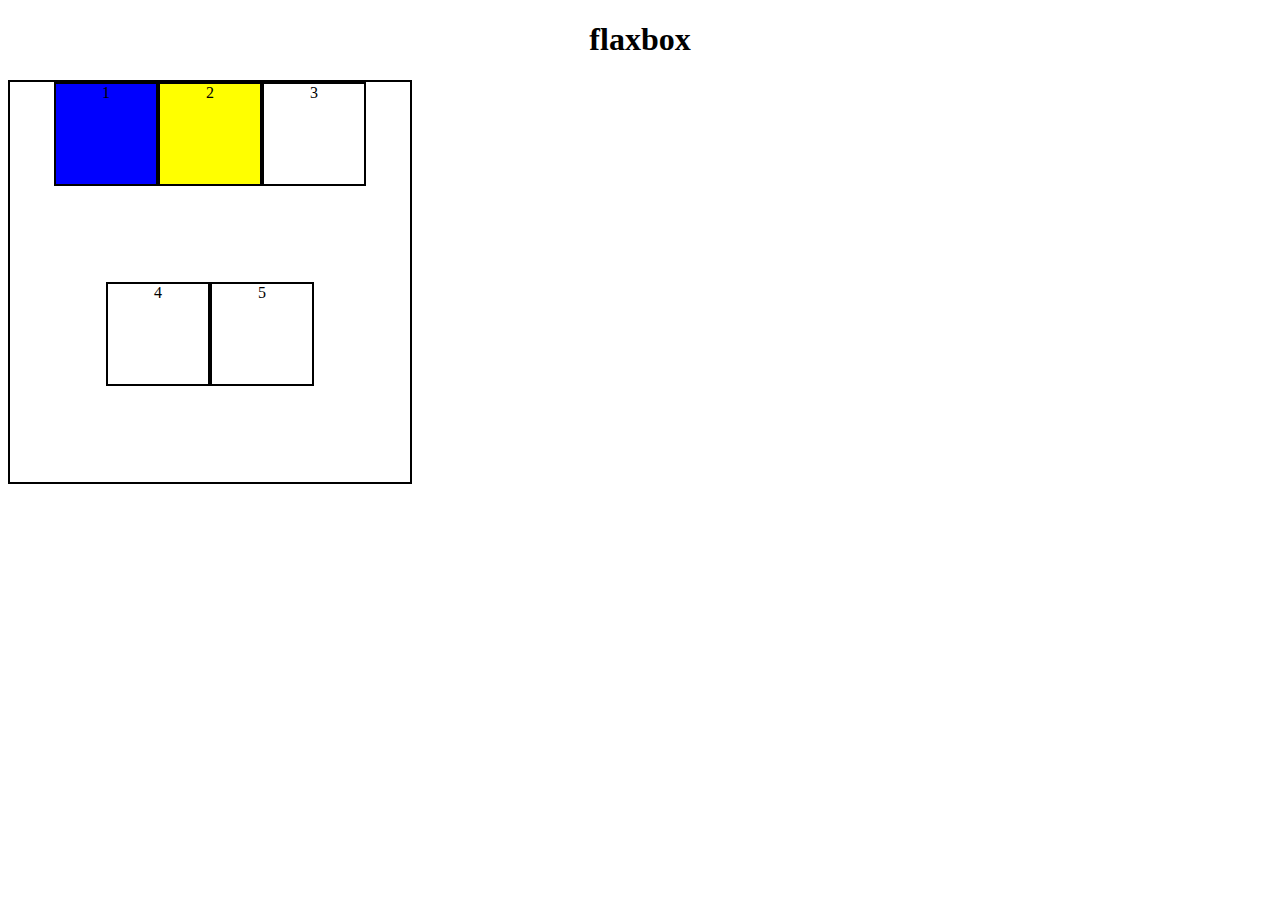
<file: index.html>
<!DOCTYPE html>
<html l>
<head>
    <title>flexbox</title>
    <link rel="stylesheet" href="index.css">
</head>
<body>
    <h1>flaxbox</h1>
    <div class="conteiner"> 
    <div class="box1">1</div>
    <div class="box2">2</div>
    <div class="box3">3</div>
    <div class="box4">4</div>
    <div class="box5">5</div>
    </div>
</body>
</html>
</file>
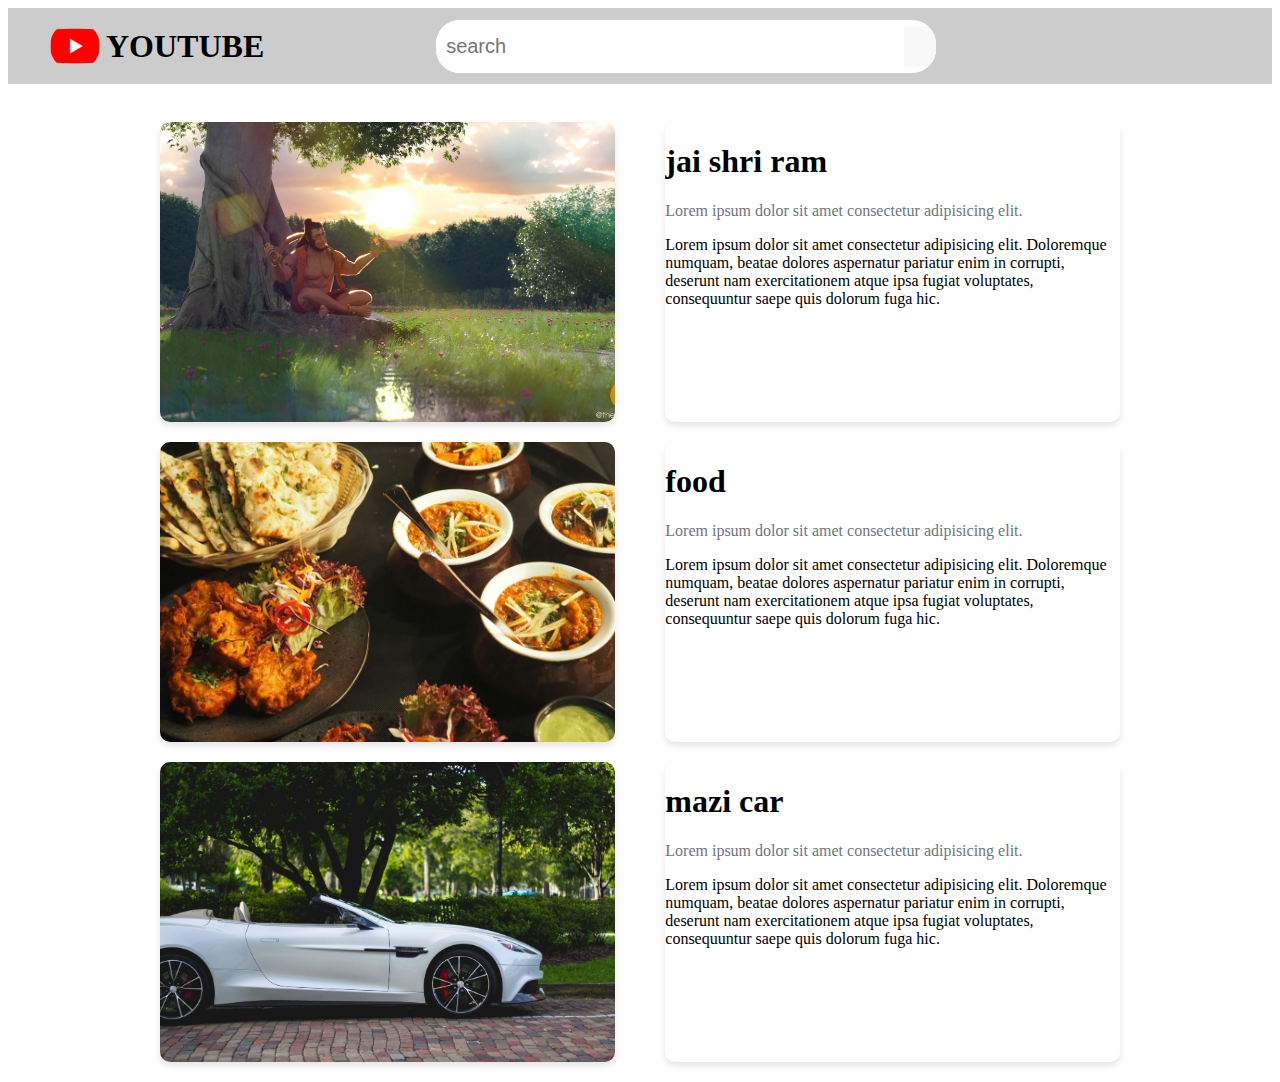
<file: project3 youtube/index.html>
<!DOCTYPE html>
<html lang="en">

<head>
    <meta charset="UTF-8">
    <meta name="viewport" content="width=device-width, initial-scale=1.0">
    <title>YOUTUBE page></title>
    <link rel="stylesheet" href="style.css">
</head>



<body>

    <nav id="navbar">
        <div id="logo">
            <img src="./image/logo.png" alt="myonlinemeal.com">
            <span id="title">YOUTUBE</span>
        </div>
        <div id="search">
            <input type="text" placeholder="search">
            <button><i class="fa-solid fa-magnifying-glass"></i></button>
        </div>
        <div></div>
    </nav>
    <br/>
    <div class="container">
        <div class="box">
            <img class="image-container" src="./image/background.jpg" alt="Nature Image">
        </div>
        <div class="box">
            <h1>jai shri ram </h1>
            <p class="muted-text">Lorem ipsum dolor sit amet consectetur adipisicing elit.</p>
            <p>Lorem ipsum dolor sit amet consectetur adipisicing elit. Doloremque numquam, beatae dolores aspernatur pariatur enim in corrupti, deserunt nam exercitationem atque ipsa fugiat voluptates, consequuntur saepe quis dolorum fuga hic.</p>
        </div>
    </div>
    <div class="container">
        <div class="box">
            <img class="image-container" src="./image/bg.jpg" alt="Nature Image">
        </div>
        <div class="box">
            <h1>food </h1>
            <p class="muted-text">Lorem ipsum dolor sit amet consectetur adipisicing elit.</p>
            <p>Lorem ipsum dolor sit amet consectetur adipisicing elit. Doloremque numquam, beatae dolores aspernatur pariatur enim in corrupti, deserunt nam exercitationem atque ipsa fugiat voluptates, consequuntur saepe quis dolorum fuga hic.</p>
        </div>
    </div>
    <div class="container">
        <div class="box">
            <img class="image-container" src="./image/car_photo.jpg" alt="Nature Image">
        </div>
        <div class="box">
            <h1>mazi car</h1>
            <p class="muted-text">Lorem ipsum dolor sit amet consectetur adipisicing elit.</p>
            <p>Lorem ipsum dolor sit amet consectetur adipisicing elit. Doloremque numquam, beatae dolores aspernatur pariatur enim in corrupti, deserunt nam exercitationem atque ipsa fugiat voluptates, consequuntur saepe quis dolorum fuga hic.</p>
        </div>
    </div>




</body>

</html>
</file>
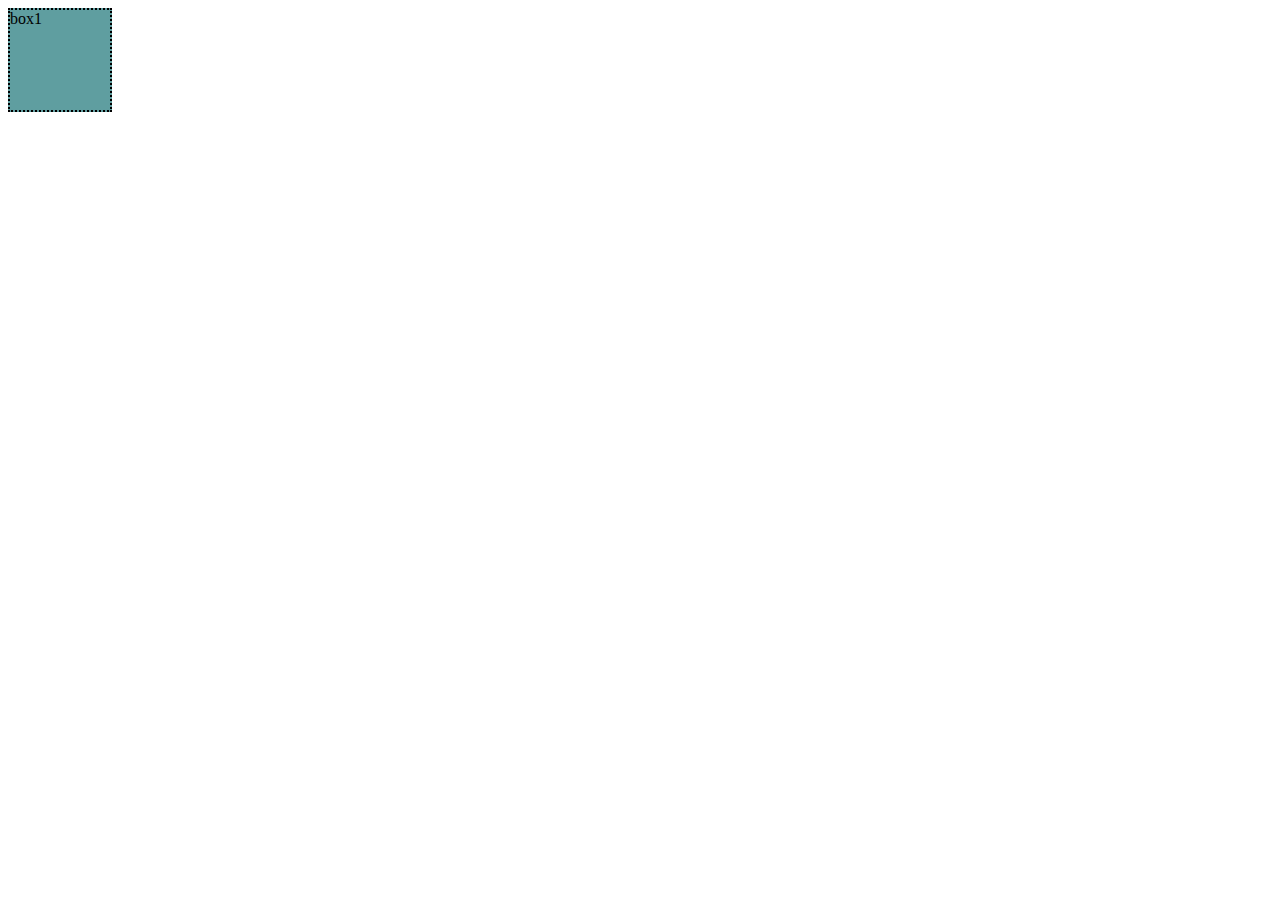
<file: learning.html>
<!DOCTYPE html>
<html>
<head>
    <title>Document</title>
    <link rel="stylesheet" href="style.css">
</head>
<body>
    <!-- <h1>flaxbox playground</h1>
    <div id="container">-->
    <div id="box1">box1</div>
   <!-- <div id="box2">box2</div>
    <div id="box3">box3</div>
    <div id="box4">box4</div>
    <div id="box5">box5</div> -->
      
</div>

</body>
</html>
</file>
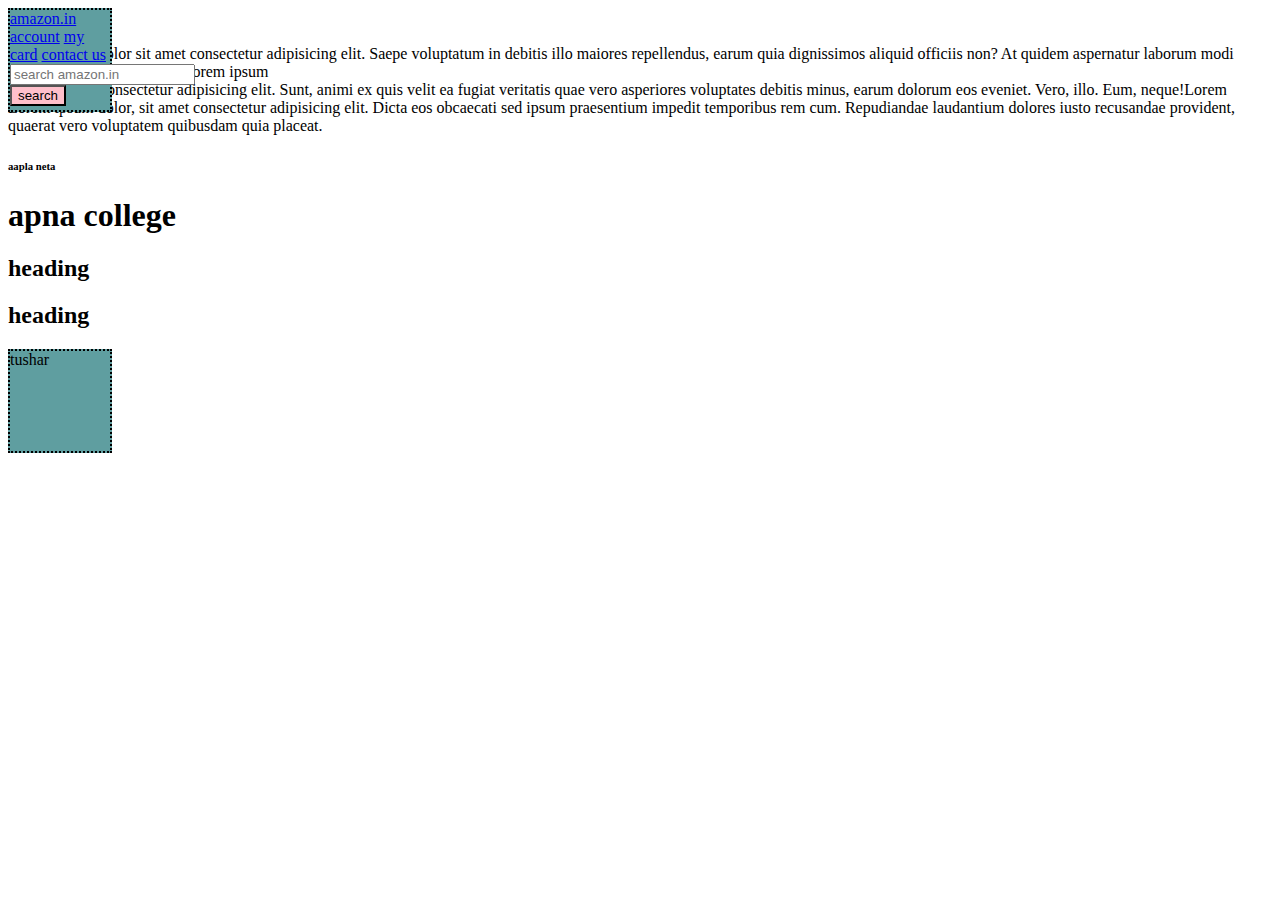
<file: text.html>
<!DOCTYPE html>
<html lang="en">
<head>
    <meta charset="UTF-8">
    <meta name="viewport" content="width=device-width, initial-scale=1.0">
    <title>Hello World</title>
    <link rel="stylesheet" href="style.css">
    <style>
        button {
            background-color: pink;
        }
    </style>
</head>
<body>
    <div id="navbar"> 
        <a id="logo" href="#">amazon.in</a>
        <a href="#">account</a>
        <a href="#">my card</a>
        <a href="#">contact us</a>  
        <input placeholder="search amazon.in">
        <button>search</button>
    </div>
  <!--  <h1 id="h1">heading 1</h1>
    <h1 id="h2">heading 2</h1>
    <h1 id="h3">heading 3</h1>
    <h1 id="h4">heading 4</h1>-->
    <button  *style="background-color: blue;"> click mi</button>
<p>Lorem ipsum dolor sit amet consectetur adipisicing elit. Saepe voluptatum in debitis illo maiores repellendus, earum quia dignissimos aliquid officiis non? At quidem aspernatur laborum modi perferendis voluptates rem Lorem ipsum <br>dolor sit amet consectetur adipisicing elit. Sunt, animi ex quis velit ea fugiat veritatis quae vero asperiores voluptates debitis minus, earum dolorum eos eveniet. Vero, illo. Eum, neque!Lorem Lorem ipsum dolor, sit amet consectetur adipisicing elit. Dicta eos obcaecati sed ipsum praesentium impedit temporibus rem cum. Repudiandae laudantium dolores iusto recusandae provident, quaerat vero voluptatem quibusdam quia placeat.
</p>
<h6>aapla neta</h6>
<!--<div id="outer">outer
    <div id="inner">inner
    </div>
    
</div>-->
<h1>apna college</h1> 
<h2>heading</h2>
<h2>heading</h2>
<div id="circle"></div>
<div id="circle">tushar</div>
</body>
</html>
</file>
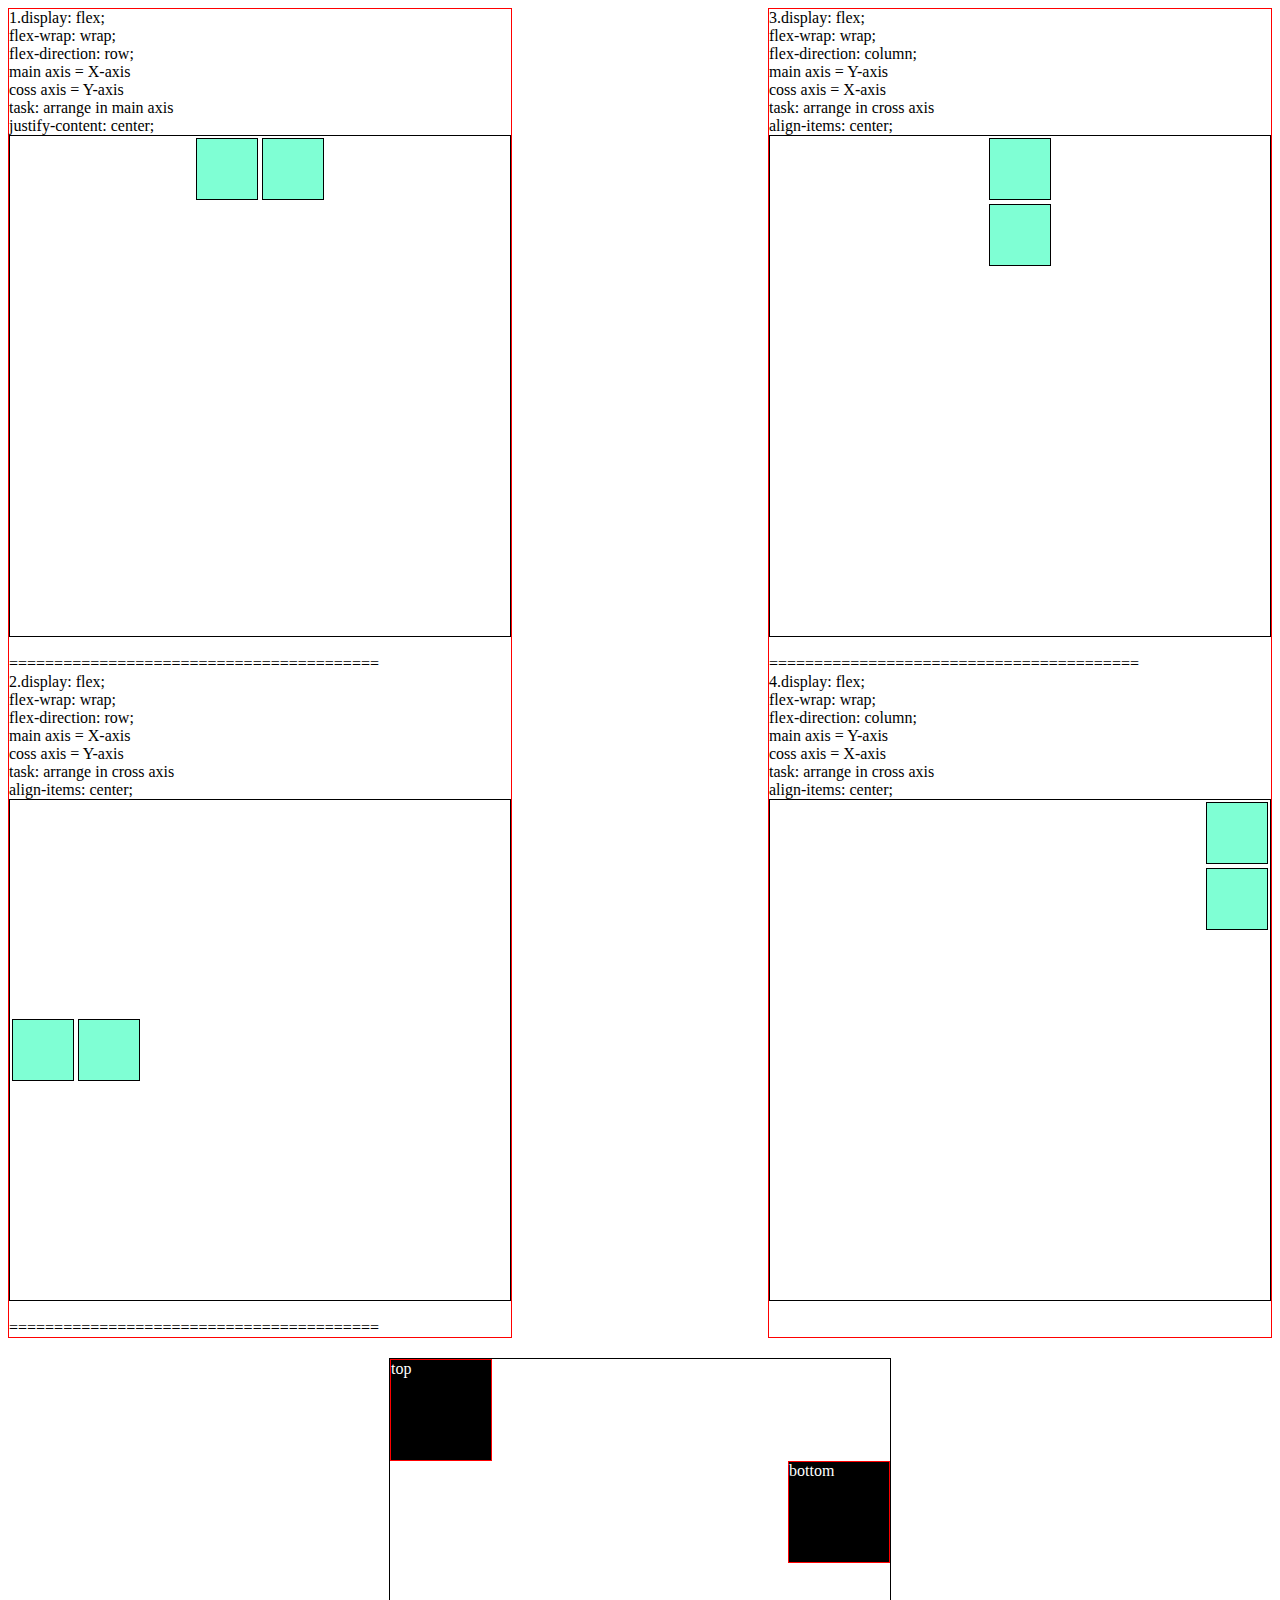
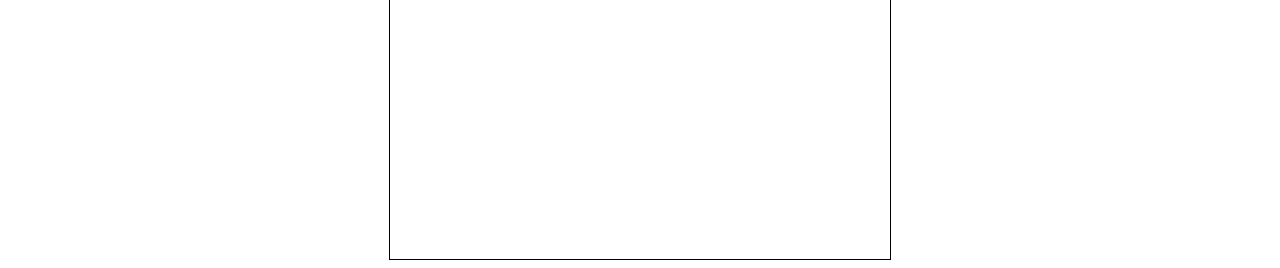
<file: Flex-example/flext-example.html>
<!DOCTYPE html>
<html>

<head>
    <link rel="stylesheet" href="./style.css">
    <title>Flex Box Example</title>
</head>

<body>
    <div style="display: flex; flex-wrap: wrap; flex-direction: row; justify-content: space-between;">
        <div style="border: 1px solid red;">
            1.display: flex;
            <br> flex-wrap: wrap;
            <br> flex-direction: row;
            <br> main axis = X-axis
            <br> coss axis = Y-axis
            <br> task: arrange in main axis
            <br>justify-content: center;
            <div class="container justify-row">
                <div class="box"></div>
                <div class="box"></div>
            </div>
            <br />=========================================<br />
            2.display: flex;
            <br> flex-wrap: wrap;
            <br> flex-direction: row;
            <br> main axis = X-axis
            <br> coss axis = Y-axis
            <br> task: arrange in cross axis
            <br>align-items: center;
            <div class="container align-row">
                <div class="box"></div>
                <div class="box"></div>
            </div>
            <br />=========================================<br />
        </div>
        <div style="border: 1px solid red;">
            3.display: flex;
            <br> flex-wrap: wrap;
            <br> flex-direction: column;
            <br> main axis = Y-axis
            <br> coss axis = X-axis
            <br> task: arrange in cross axis
            <br>align-items: center;
            <div class="container align-column">
                <div class="box"></div>
                <div class="box"></div>
            </div>
            <br />=========================================<br />
            4.display: flex;
            <br> flex-wrap: wrap;
            <br> flex-direction: column;
            <br> main axis = Y-axis
            <br> coss axis = X-axis
            <br> task: arrange in cross axis
            <br>align-items: center;
            <div class="container move-boxes">
                <div class="box"></div>
                <div class="box"></div>
            </div>
        </div>

    </div>
    <div style="display: flex; flex-direction: row; align-items: center; justify-content: center; margin-top: 20px;">
        <div class="container random-moves">
            <div class="box-test top-box">top</div>
            <div class="box-test bottom-box">bottom</div>
        </div>
    </div>


</body>

</html>
</file>
<file: index.css>
div{
    height: 100px;
    width: 100px;
    border: 2px solid black;  
    display: inline-block; 
}
body{
    text-align: center;
}

.conteiner{
    height: 400px;
    width: 400px;
    display: flex; 
    flex-direction: row;
    justify-content: center;
    align-items:start;
    flex-wrap: wrap ;
    /* align-content:center; */


}
.box1{
    /* height: 200px; */
    /* align-self:self-end ; */
    background-color: blue;
}
.box2{
    background-color: yellow;
}
.
</file>
<file: project3 youtube/style.css>
#navbar {
    position: relative;
    display: flex;
    align-items: center;
    justify-content: space-between;
}

#navbar::before {
    content: "";
    background-color: black;
    position: absolute;
    top: 0px;
    left: 0px;
    height: 100%;
    width: 100%;
    z-index: -1;
    opacity: 0.2;
}

#logo {
    display: flex;
    justify-content: center;
    align-items: center;
    margin: 10px 36px;
}

#logo img {
    height: 50px;
    margin: 3px 6px;
    border-radius: 50px;
}

#title {
    color: Black;
    font-size: 2rem;
    font-weight: bolder;
}

#search {
    position: relative;
    left: -100px;
    display: flex;
    justify-content: center;
    align-items: center;
    width: 100%;
    max-width: 500px;
    border: 1px solid #ccc;
    border-radius: 25px;
    overflow: hidden;
    background-color: white;
}

#search input {
    display: flex;
    border: none;
    padding: 15px 10px;
    outline: none;
    width: 100%;
    font-size: 20px;
}

#search button {
    background-color: #f8f8f8;
    border: none;
    padding: 20px 16px;
    cursor: pointer;
    transition: background-color 0.2s ease;
}

#src {
    border: 2px solid black;
    height: 500px;
    width: 1100px;
}

.container {
    /* border: 2px solid black; */
    display: flex;
    margin: 20px 10%;
    justify-content: space-around;
}

.box {
    width: 45%;
    height: 300px;
    border-radius: 10px;
    overflow: hidden;
    box-shadow: 0 4px 6px rgba(0, 0, 0, 0.1);
}

.image-container {
    width: 100%;
    height: 100%;
    object-fit: cover;
}

.muted-text {
    color: #6c757d;
    A soft gray color
    font-size: 0.95em;
    Slightly smaller (optional)
} */
</file>
<file: style.css>
/*  * {
    padding: 0;
    margin: 0;
    color: red;
}
#navbar {
    height: 60px;
    background-color: #0f1111;
}
button {
    background-color: #f08804;
}
#logo {
    color: #f08804;
    font-size: 25px;
}
a {
    margin-right: 200px;
    text-decoration: none; 
} </div>
 #h2 {
    font-weight: bold;
 }
 #h3 {
    font-weight: bolder;
 }
 #h4 {
    font-weight: lighter;
 }
 p {
    text-transform: none;

 }
 h6 {
    text-align: center;
    text-transform: capitalize;
 }
 * {
    font-family: times new roman;
 }
 #outer {
    font-size: 25px;

 }
 #inner {
    font-size: 10px;
 } */
  /* h6 {
    height: 200px;
    width: 200px;
    background-color: blueviolet;
  }
  h1 {
    height: 200px;
    width: 200px;
    background-color: red;
    border-width: 3px;
    border-color: black;
    border-style: dotted;
    text-align: center;
  }
  h2 { 
    background-color: yellow;
    border-radius: px;
    height: 200px;
    width: 200px;
    border-style: solid;
    padding: 25px 25px 10px 15px;
    margin: 50px;
   

  }
#circle {
    height: 60px;
    width: 60px;
    background-color: #0f1111;
    border-radius: 50%;
} 
div{
    background-color: pink;
    height: 100px;
    width: 100px;
    border: 2px solid black; 
    display: inline-block;
}
#box1{
   background-image: url(car_photo.jpg);
   background-size: auto;
   background-repeat: no-repeat;
} *
 div{
   height: 100px;
   width: 100px;
   background-image: url(car_photo.jpg);
   background-size: cover;
   color: white;
   position: fixed;
   right: 0px;
   top: 10px;
 }*/
 /*body{
   text-align: center;
 }
div{
   height: 50px;
   width: 150px;
   display: inline-block;
   border: 2px solid black;

}
#container{
   height: 600px;
   width: 600px;
   display: flex;
   flex-direction: row ;
  justify-content: center;
   flex-wrap: nowrap;
   align-items: center;
   align-content: center;
}
#box1{
   background-color: red;
}
#box2{
   background-color: pink;
   height: 100px;
}
#box3{
   background-color: orange;
}
#box4{
   background-color: brown;
}
#box5{
   background-color: green;
} */
 /*div{
   height: 50px;
   width: 50px;
   background-color: blueviolet;
 }
 @media (width:1000px ){
   div{
      background-color: red;
   }
 } 
@media (min-width:500px){
   div{
      background-color: turquoise;
   }
 }@media (max-width:500px){
   div{
      background-color: turquoise;
   }
 }
 @media (min-width:300px ) and  (max-width:500px)
 {
   div{
      background-color: lime;
   }
 }*/
 div{
   height: 100px;
   width: 100px;
   position: absolute;

   background-color: cadetblue;
   border: 2px dotted;
   transition: all 5s ease-in;
 
 }
 div:hover{
   margin: top 100px;

   /*background-color: pink;
   color: white ;*/
   transform: translate(200px,200px);
   
 }
 div:active{

 }
</file>
<file: Flex-example/style.css>
.container {
    height: 500px;
    width: 500px;
    /* background: #7e3838; */
    border: 1px solid black;
    display: flex;
    flex-wrap: wrap;
}

.justify-row {
    flex-direction: row;
    justify-content: center;
}

.align-column {
    flex-direction: column;
    align-items: center;
}

.align-row {
    flex-direction: row;
    align-items: center;
}

.move-boxes {
    flex-direction: column;
    align-items: end;
}

.random-moves {
    flex-direction: column;
}

.box {
    background-color: aquamarine;
    border: 1px solid black;
    margin: 2px;
    height: 50px;
    width: 50px;
    padding: 5px;
}

.parent-box{
    border: 1px solid red;
    margin: 5px;
    display: flex;
    flex-direction: column;
}

.name {
    text-decoration: solid;
    color: red;
}

.box-test {
    border: 1px solid red;
    height: 20%;
    width: 20%;
    background: #000;
    color: white;
}


.bottom-box {
    align-self: flex-end;
    justify-self: flex-end;
    margin-bottom: 20%;
}

.top-box {
 
}
</file>
